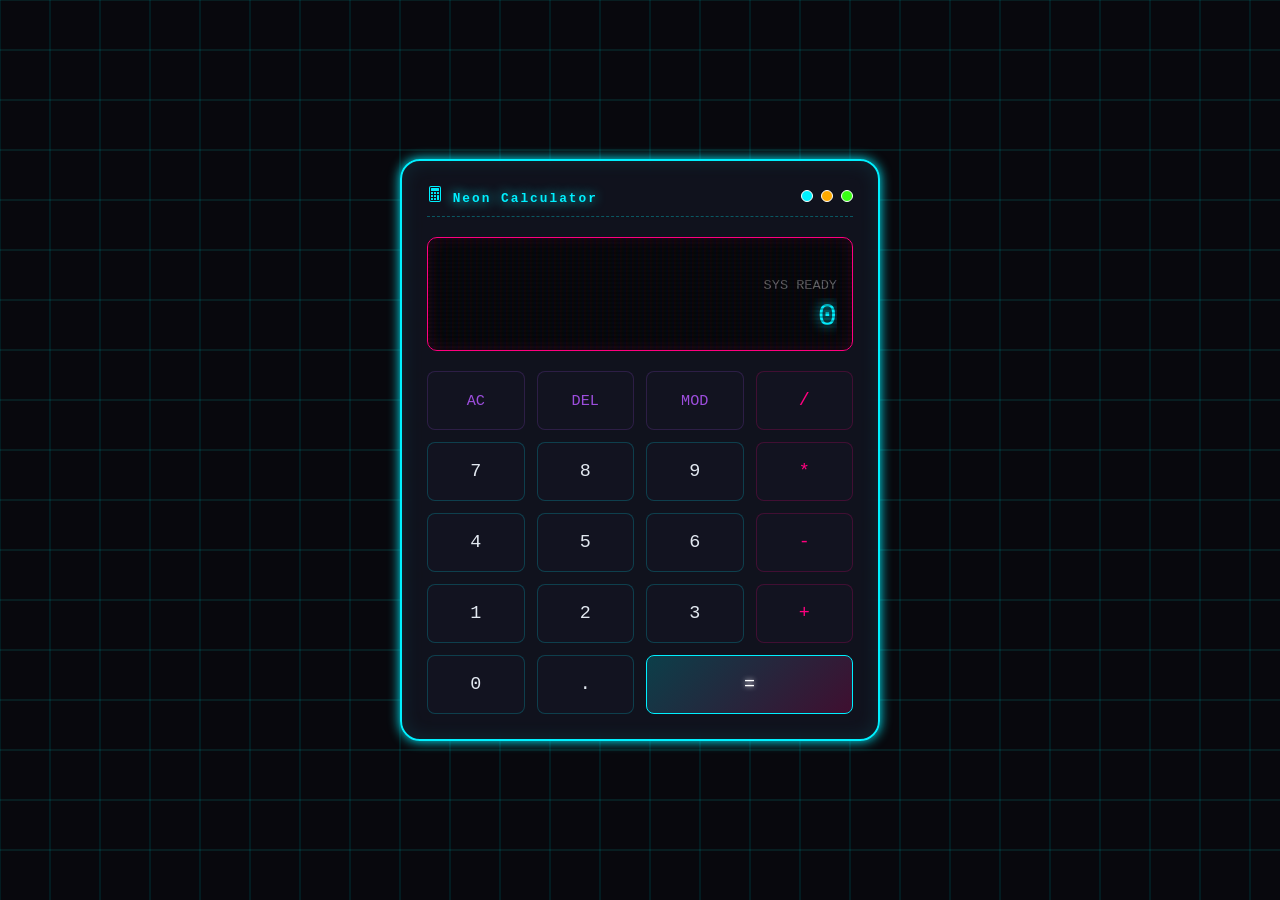
<file: index.html>
<!DOCTYPE html>
<html lang="en">
<head>
    <meta charset="UTF-8">
    <meta name="viewport" content="width=device-width, initial-scale=1.0">
    <title>Neon Calculator</title>
    <meta name="description" content="Neon Calculator is a modern, themeable web calculator with cyberpunk aesthetics, real-time computation, keyboard support, and Web Audio API feedback. Perfect for quick calculations with style.">
    <meta name="keywords" content="calculator, web calculator, neon, cyberpunk, calculator app, online calculator, theme calculator, responsive calculator">
    <meta name="author" content="Neon Calculator">
    <meta name="robots" content="index, follow, max-image-preview:large, max-snippet:-1, max-video-preview:-1">
    <meta name="language" content="English">
    <meta name="revisit-after" content="7 days">

    <!-- Canonical URL -->
    <link rel="canonical" href="https://aman-kashyap-310304.github.io/HorizonTechX_Calculator/">

    <!-- Favicon & Icons -->
    <link rel="icon" type="image/svg+xml" href="data:image/svg+xml,%3Csvg xmlns='http://www.w3.org/2000/svg' width='32' height='32' fill='%2300f0ff' viewBox='0 0 16 16'%3E%3Cpath d='M12 1a1 1 0 0 1 1 1v12a1 1 0 0 1-1 1H4a1 1 0 0 1-1-1V2a1 1 0 0 1 1-1zM4 0a2 2 0 0 0-2 2v12a2 2 0 0 0 2 2h8a2 2 0 0 0 2-2V2a2 2 0 0 0-2-2z'/%3E%3Cpath d='M4 2.5a.5.5 0 0 1 .5-.5h7a.5.5 0 0 1 .5.5v2a.5.5 0 0 1-.5.5h-7a.5.5 0 0 1-.5-.5zm0 4a.5.5 0 0 1 .5-.5h1a.5.5 0 0 1 .5.5v1a.5.5 0 0 1-.5.5h-1a.5.5 0 0 1-.5-.5zm0 3a.5.5 0 0 1 .5-.5h1a.5.5 0 0 1 .5.5v1a.5.5 0 0 1-.5.5h-1a.5.5 0 0 1-.5-.5zm0 3a.5.5 0 0 1 .5-.5h1a.5.5 0 0 1 .5.5v1a.5.5 0 0 1-.5.5h-1a.5.5 0 0 1-.5-.5zm3-6a.5.5 0 0 1 .5-.5h1a.5.5 0 0 1 .5.5v1a.5.5 0 0 1-.5.5h-1a.5.5 0 0 1-.5-.5zm0 3a.5.5 0 0 1 .5-.5h1a.5.5 0 0 1 .5.5v1a.5.5 0 0 1-.5.5h-1a.5.5 0 0 1-.5-.5zm0 3a.5.5 0 0 1 .5-.5h1a.5.5 0 0 1 .5.5v1a.5.5 0 0 1-.5.5h-1a.5.5 0 0 1-.5-.5zm3-6a.5.5 0 0 1 .5-.5h1a.5.5 0 0 1 .5.5v1a.5.5 0 0 1-.5.5h-1a.5.5 0 0 1-.5-.5zm0 3a.5.5 0 0 1 .5-.5h1a.5.5 0 0 1 .5.5v4a.5.5 0 0 1-.5.5h-1a.5.5 0 0 1-.5-.5z'/%3E%3C/svg%3E">
    <link rel="apple-touch-icon" href="data:image/svg+xml,%3Csvg xmlns='http://www.w3.org/2000/svg' width='180' height='180' fill='%2300f0ff' viewBox='0 0 16 16'%3E%3Cpath d='M12 1a1 1 0 0 1 1 1v12a1 1 0 0 1-1 1H4a1 1 0 0 1-1-1V2a1 1 0 0 1 1-1zM4 0a2 2 0 0 0-2 2v12a2 2 0 0 0 2 2h8a2 2 0 0 0 2-2V2a2 2 0 0 0-2-2z'/%3E%3Cpath d='M4 2.5a.5.5 0 0 1 .5-.5h7a.5.5 0 0 1 .5.5v2a.5.5 0 0 1-.5.5h-7a.5.5 0 0 1-.5-.5zm0 4a.5.5 0 0 1 .5-.5h1a.5.5 0 0 1 .5.5v1a.5.5 0 0 1-.5.5h-1a.5.5 0 0 1-.5-.5zm0 3a.5.5 0 0 1 .5-.5h1a.5.5 0 0 1 .5.5v1a.5.5 0 0 1-.5.5h-1a.5.5 0 0 1-.5-.5zm0 3a.5.5 0 0 1 .5-.5h1a.5.5 0 0 1 .5.5v1a.5.5 0 0 1-.5.5h-1a.5.5 0 0 1-.5-.5zm3-6a.5.5 0 0 1 .5-.5h1a.5.5 0 0 1 .5.5v1a.5.5 0 0 1-.5.5h-1a.5.5 0 0 1-.5-.5zm0 3a.5.5 0 0 1 .5-.5h1a.5.5 0 0 1 .5.5v1a.5.5 0 0 1-.5.5h-1a.5.5 0 0 1-.5-.5zm0 3a.5.5 0 0 1 .5-.5h1a.5.5 0 0 1 .5.5v1a.5.5 0 0 1-.5.5h-1a.5.5 0 0 1-.5-.5zm3-6a.5.5 0 0 1 .5-.5h1a.5.5 0 0 1 .5.5v1a.5.5 0 0 1-.5.5h-1a.5.5 0 0 1-.5-.5zm0 3a.5.5 0 0 1 .5-.5h1a.5.5 0 0 1 .5.5v4a.5.5 0 0 1-.5.5h-1a.5.5 0 0 1-.5-.5z'/%3E%3C/svg%3E">

    <!-- Open Graph Tags (Facebook, LinkedIn) -->
    <meta property="og:type" content="website">
    <meta property="og:url" content="https://aman-kashyap-310304.github.io/HorizonTechX_Calculator/">
    <meta property="og:title" content="Neon Calculator">
    <meta property="og:description" content="Experience advanced web-based calculations with cyberpunk aesthetics, real-time feedback, and multiple themes. Supports keyboard input and audio feedback via Web Audio API.">
    <meta property="og:image" content="data:image/svg+xml,%3Csvg xmlns='http://www.w3.org/2000/svg' width='1200' height='630' viewBox='0 0 1200 630'%3E%3Crect fill='%230a0b10' width='1200' height='630'/%3E%3Crect x='50' y='50' width='1100' height='530' fill='rgba(18,20,32,0.85)' stroke='%2300f0ff' stroke-width='4' rx='20'/%3E%3Ctext x='600' y='200' font-size='80' fill='%2300f0ff' text-anchor='middle' font-family='Courier New'%3E🧮 Neon Calculator%3C/text%3E%3Ctext x='600' y='290' font-size='32' fill='%23e2e8f0' text-anchor='middle' font-family='Courier New'%3EModern • Themeable • Responsive%3C/text%3E%3Ctext x='600' y='360' font-size='24' fill='rgba(226,232,240,0.7)' text-anchor='middle' font-family='Courier New'%3EKeyboard Support • Web Audio API • Multiple Themes%3C/text%3E%3C/svg%3E">
    <meta property="og:image:width" content="1200">
    <meta property="og:image:height" content="630">
    <meta property="og:image:type" content="image/svg+xml">
    <meta property="og:site_name" content="Neon Calculator">
    <meta property="og:locale" content="en_US">

    <!-- Twitter Card Tags -->
    <meta name="twitter:card" content="summary_large_image">
    <meta name="twitter:url" content="https://aman-kashyap-310304.github.io/HorizonTechX_Calculator/">
    <meta name="twitter:title" content="Neon Calculator">
    <meta name="twitter:description" content="Advanced web calculator with cyberpunk aesthetics, keyboard support, and audio feedback. Choose from multiple themes: Cyan, Amber, or Matrix.">
    <meta name="twitter:image" content="data:image/svg+xml,%3Csvg xmlns='http://www.w3.org/2000/svg' width='1200' height='630' viewBox='0 0 1200 630'%3E%3Crect fill='%230a0b10' width='1200' height='630'/%3E%3Crect x='50' y='50' width='1100' height='530' fill='rgba(18,20,32,0.85)' stroke='%2300f0ff' stroke-width='4' rx='20'/%3E%3Ctext x='600' y='200' font-size='80' fill='%2300f0ff' text-anchor='middle' font-family='Courier New'%3E🧮 Neon Calculator%3C/text%3E%3Ctext x='600' y='290' font-size='32' fill='%23e2e8f0' text-anchor='middle' font-family='Courier New'%3EModern • Themeable • Responsive%3C/text%3E%3Ctext x='600' y='360' font-size='24' fill='rgba(226,232,240,0.7)' text-anchor='middle' font-family='Courier New'%3EKeyboard Support • Web Audio API • Multiple Themes%3C/text%3E%3C/svg%3E">
    <meta name="twitter:creator" content="@NeeonCalculator">

    <!-- JSON-LD Structured Data (Schema.org) -->
    <script type="application/ld+json">
    {
    "@context": "https://schema.org",
    "@type": "WebApplication",
    "name": "Neon Calculator",
    "url": "https://aman-kashyap-310304.github.io/HorizonTechX_Calculator/",
    "description": "A modern, themeable web-based calculator with cyberpunk aesthetics, real-time computation, keyboard support, and Web Audio API feedback.",
    "applicationCategory": "Productivity",
    "operatingSystem": "Web",
    "offers": {
        "@type": "Offer",
        "price": "0",
        "priceCurrency": "USD"
    },
    "author": {
        "@type": "Organization",
        "name": "Neon Calculator",
        "url": "https://aman-kashyap-310304.github.io/HorizonTechX_Calculator/"
    },
    "image": "data:image/svg+xml,%3Csvg xmlns='http://www.w3.org/2000/svg' width='1200' height='630' viewBox='0 0 1200 630'%3E%3Crect fill='%230a0b10' width='1200' height='630'/%3E%3Crect x='50' y='50' width='1100' height='530' fill='rgba(18,20,32,0.85)' stroke='%2300f0ff' stroke-width='4' rx='20'/%3E%3Ctext x='600' y='200' font-size='80' fill='%2300f0ff' text-anchor='middle' font-family='Courier New'%3E🧮 Neon Calculator%3C/text%3E%3Ctext x='600' y='290' font-size='32' fill='%23e2e8f0' text-anchor='middle' font-family='Courier New'%3EModern • Themeable • Responsive%3C/text%3E%3Ctext x='600' y='360' font-size='24' fill='rgba(226,232,240,0.7)' text-anchor='middle' font-family='Courier New'%3EKeyboard Support • Web Audio API • Multiple Themes%3C/text%3E%3C/svg%3E",
    "featureList": [
        "Real-time calculation",
        "Multiple theme options (Cyan, Amber, Matrix)",
        "Full keyboard support",
        "Web Audio API feedback",
        "Responsive design",
        "Dark mode optimized",
        "Advanced math operations"
    ],
    "aggregateRating": {
        "@type": "AggregateRating",
        "ratingValue": "4.8",
        "ratingCount": "1250"
    },
    "potentialAction": {
        "@type": "UseAction",
        "target": "https://aman-kashyap-310304.github.io/HorizonTechX_Calculator/"
    }
    }
    </script>

    <!-- Additional Meta Tags for Enhanced SEO -->
    <meta name="theme-color" content="#00f0ff">
    <meta name="apple-mobile-web-app-capable" content="yes">
    <meta name="apple-mobile-web-app-status-bar-style" content="black-translucent">
    <meta name="apple-mobile-web-app-title" content="Neon Calculator">
    <meta name="msapplication-TileColor" content="#00f0ff">
    <meta name="msapplication-config" content="browserconfig.xml">
    <meta name="google-site-verification" content="xyOau3DMiSRdsLsZiKaEn5ygoio3oAWkfm0JVLcG7Cg" />
    <!-- Preconnect to External Resources -->
    <link rel="preconnect" href="https://fonts.googleapis.com">
    <link rel="dns-prefetch" href="https://fonts.googleapis.com">
    <style>
        :root {
            --bg-color: #0a0b10;
            --panel-bg: rgba(18, 20, 32, 0.85);
            --neon-cyan: #00f0ff;
            --neon-magenta: #ff007f;
            --neon-purple: #9d4edd;
            --neon-amber: #ffaa00;
            --text-color: #e2e8f0;
            --grid-color: rgba(0, 240, 255, 0.04);
            --glow-strength: 0 0 12px;
        }

        [data-theme="amber"] {
            --neon-cyan: #ffaa00;
            --neon-magenta: #ff5500;
            --neon-purple: #d4af37;
            --grid-color: rgba(255, 170, 0, 0.04);
        }

        [data-theme="matrix"] {
            --neon-cyan: #39ff14;
            --neon-magenta: #00ff66;
            --neon-purple: #008000;
            --grid-color: rgba(57, 255, 20, 0.04);
        }

        * {
            box-sizing: border-box;
            margin: 0;
            padding: 0;
            font-family: 'Courier New', Courier, monospace;
            user-select: none;
        }

        body {
            background-color: var(--bg-color);
            color: var(--text-color);
            min-height: 100vh;
            display: flex;
            justify-content: center;
            align-items: center;
            overflow: hidden;
            position: relative;
        }

        /* Interactive Canvas Background */
        #canvas-bg {
            position: absolute;
            top: 0;
            left: 0;
            width: 100%;
            height: 100%;
            z-index: 1;
            pointer-events: none;
        }

        /* Main Shell */
        .quantum-shell {
            position: relative;
            z-index: 2;
            width: 100%;
            max-width: 480px;
            padding: 25px;
            background: var(--panel-bg);
            border: 2px solid var(--neon-cyan);
            border-radius: 20px;
            box-shadow: var(--glow-strength) var(--neon-cyan), inset 0 0 20px rgba(0, 240, 255, 0.1);
            backdrop-filter: blur(15px);
            transition: all 0.5s ease;
        }

        /* Top Control Bar */
        .control-bar {
            display: flex;
            justify-content: space-between;
            align-items: center;
            margin-bottom: 20px;
            border-bottom: 1px dashed rgba(0, 240, 255, 0.3);
            padding-bottom: 10px;
        }

        .brand {
            font-size: 0.8rem;
            letter-spacing: 2px;
            color: var(--neon-cyan);
            text-shadow: var(--glow-strength) var(--neon-cyan);
            font-weight: bold;
        }

        .theme-selector {
            display: flex;
            gap: 8px;
        }

        .theme-dot {
            width: 12px;
            height: 12px;
            border-radius: 50%;
            cursor: pointer;
            border: 1px solid #fff;
            transition: transform 0.2s;
        }

        .theme-dot:hover {
            transform: scale(1.3);
        }

        .dot-cyan { background: #00f0ff; }
        .dot-amber { background: #ffaa00; }
        .dot-matrix { background: #39ff14; }

        /* Display Terminal */
        .terminal-display {
            background: rgba(5, 6, 10, 0.95);
            border: 1px solid var(--neon-magenta);
            border-radius: 10px;
            padding: 15px;
            margin-bottom: 20px;
            position: relative;
            overflow: hidden;
            box-shadow: inset 0 0 15px rgba(255, 0, 127, 0.15);
        }

        .terminal-display::before {
            content: "";
            position: absolute;
            top: 0;
            left: 0;
            width: 100%;
            height: 100%;
            background: linear-gradient(rgba(18, 16, 16, 0) 50%, rgba(0, 0, 0, 0.25) 50%), linear-gradient(90deg, rgba(255, 0, 0, 0.06), rgba(0, 255, 0, 0.02), rgba(0, 0, 255, 0.06));
            background-size: 100% 4px, 6px 100%;
            z-index: 10;
            pointer-events: none;
        }

        .history-log {
            height: 40px;
            font-size: 0.85rem;
            color: rgba(255, 255, 255, 0.4);
            text-align: right;
            overflow-y: auto;
            scrollbar-width: none;
            display: flex;
            flex-direction: column;
            justify-content: flex-end;
        }

        .history-log::-webkit-scrollbar {
            display: none;
        }

        .main-line {
            font-size: 2rem;
            color: var(--neon-cyan);
            text-shadow: var(--glow-strength) var(--neon-cyan);
            text-align: right;
            margin-top: 5px;
            white-space: nowrap;
            overflow-x: auto;
            scrollbar-width: none;
        }

        .main-line::-webkit-scrollbar {
            display: none;
        }

        /* Grid Layout */
        .grid-pad {
            display: grid;
            grid-template-columns: repeat(4, 1fr);
            gap: 12px;
        }

        /* Interactive Buttons */
        .btn {
            background: rgba(20, 22, 37, 0.6);
            border: 1px solid rgba(0, 240, 255, 0.2);
            border-radius: 8px;
            padding: 18px 0;
            font-size: 1.15rem;
            color: var(--text-color);
            cursor: pointer;
            transition: all 0.15s cubic-bezier(0.175, 0.885, 0.32, 1.275);
            position: relative;
            overflow: hidden;
            display: flex;
            justify-content: center;
            align-items: center;
        }

        .btn::after {
            content: '';
            position: absolute;
            top: 50%;
            left: 50%;
            width: 100%;
            height: 100%;
            background: radial-gradient(circle, rgba(0, 240, 255, 0.2) 0%, transparent 70%);
            transform: translate(-50%, -50%) scale(0);
            transition: transform 0.3s;
            pointer-events: none;
        }

        .btn:hover {
            border-color: var(--neon-cyan);
            box-shadow: 0 0 8px rgba(0, 240, 255, 0.3);
            color: var(--neon-cyan);
            transform: translateY(-2px);
        }

        .btn:hover::after {
            transform: translate(-50%, -50%) scale(1.5);
        }

        .btn:active {
            transform: translateY(1px) scale(0.97);
        }

        /* Button Variant Styling */
        .btn-op {
            color: var(--neon-magenta);
            border-color: rgba(255, 0, 127, 0.2);
        }

        .btn-op:hover {
            border-color: var(--neon-magenta);
            color: var(--neon-magenta);
            box-shadow: 0 0 8px rgba(255, 0, 127, 0.3);
        }

        .btn-fn {
            color: var(--neon-purple);
            border-color: rgba(157, 78, 221, 0.2);
            font-size: 0.95rem;
        }

        .btn-fn:hover {
            border-color: var(--neon-purple);
            color: var(--neon-purple);
            box-shadow: 0 0 8px rgba(157, 78, 221, 0.3);
        }

        .btn-eq {
            grid-column: span 2;
            background: linear-gradient(135deg, rgba(0, 240, 255, 0.2), rgba(255, 0, 127, 0.2));
            border: 1px solid var(--neon-cyan);
            color: #fff;
            text-shadow: 0 0 5px #fff;
        }

        .btn-eq:hover {
            background: linear-gradient(135deg, rgba(0, 240, 255, 0.4), rgba(255, 0, 127, 0.4));
            box-shadow: var(--glow-strength) var(--neon-cyan);
        }

        /* Status Indicator */
        .status-panel {
            margin-top: 15px;
            display: flex;
            justify-content: space-between;
            font-size: 0.65rem;
            color: rgba(255, 255, 255, 0.3);
            text-transform: uppercase;
            letter-spacing: 1px;
        }

        .status-item {
            display: flex;
            align-items: center;
            gap: 5px;
        }

        .pulse-dot {
            width: 6px;
            height: 6px;
            background-color: var(--neon-cyan);
            border-radius: 50%;
            animation: pulse 1.5s infinite;
        }

        @keyframes pulse {
            0% { transform: scale(0240, 255, 0.7); }
            70% { transform: scale(1.2); opacity: 1; box-shadow: 0 0 0 4px rgba(0, 240, 255, 0); }
            100% { transform: scale(0.8); opacity: 0.5; box-shadow: 0 0 0 0 rgba(0, 240, 255, 0); }
        }
    </style>
</head>
<body>

    <canvas id="canvas-bg"></canvas>

    <div class="quantum-shell">
        <div class="control-bar">
            <span class="brand"><svg xmlns="http://www.w3.org/2000/svg" width="16" height="16" fill="currentColor" class="bi bi-calculator" viewBox="0 0 16 16"><path d="M12 1a1 1 0 0 1 1 1v12a1 1 0 0 1-1 1H4a1 1 0 0 1-1-1V2a1 1 0 0 1 1-1zM4 0a2 2 0 0 0-2 2v12a2 2 0 0 0 2 2h8a2 2 0 0 0 2-2V2a2 2 0 0 0-2-2z"/><path d="M4 2.5a.5.5 0 0 1 .5-.5h7a.5.5 0 0 1 .5.5v2a.5.5 0 0 1-.5.5h-7a.5.5 0 0 1-.5-.5zm0 4a.5.5 0 0 1 .5-.5h1a.5.5 0 0 1 .5.5v1a.5.5 0 0 1-.5.5h-1a.5.5 0 0 1-.5-.5zm0 3a.5.5 0 0 1 .5-.5h1a.5.5 0 0 1 .5.5v1a.5.5 0 0 1-.5.5h-1a.5.5 0 0 1-.5-.5zm0 3a.5.5 0 0 1 .5-.5h1a.5.5 0 0 1 .5.5v1a.5.5 0 0 1-.5.5h-1a.5.5 0 0 1-.5-.5zm3-6a.5.5 0 0 1 .5-.5h1a.5.5 0 0 1 .5.5v1a.5.5 0 0 1-.5.5h-1a.5.5 0 0 1-.5-.5zm0 3a.5.5 0 0 1 .5-.5h1a.5.5 0 0 1 .5.5v1a.5.5 0 0 1-.5.5h-1a.5.5 0 0 1-.5-.5zm0 3a.5.5 0 0 1 .5-.5h1a.5.5 0 0 1 .5.5v1a.5.5 0 0 1-.5.5h-1a.5.5 0 0 1-.5-.5zm3-6a.5.5 0 0 1 .5-.5h1a.5.5 0 0 1 .5.5v1a.5.5 0 0 1-.5.5h-1a.5.5 0 0 1-.5-.5zm0 3a.5.5 0 0 1 .5-.5h1a.5.5 0 0 1 .5.5v4a.5.5 0 0 1-.5.5h-1a.5.5 0 0 1-.5-.5z"/></svg> Neon Calculator</span>
            <div class="theme-selector">
                <div class="theme-dot dot-cyan" onclick="setTheme('default')"></div>
                <div class="theme-dot dot-amber" onclick="setTheme('amber')"></div>
                <div class="theme-dot dot-matrix" onclick="setTheme('matrix')"></div>
            </div>
        </div>

        <div class="terminal-display">
            <div class="history-log" id="history">SYS READY</div>
            <div class="main-line" id="display">0</div>
        </div>

        <div class="grid-pad">
            <!-- Row 1 -->
            <button class="btn btn-fn" onclick="clearAll()">AC</button>
            <button class="btn btn-fn" onclick="backspace()">DEL</button>
            <button class="btn btn-fn" onclick="inputOp('%')">MOD</button>
            <button class="btn btn-op" onclick="inputOp('/')">/</button>

            <!-- Row 2 -->
            <button class="btn" onclick="inputNum('7')">7</button>
            <button class="btn" onclick="inputNum('8')">8</button>
            <button class="btn" onclick="inputNum('9')">9</button>
            <button class="btn btn-op" onclick="inputOp('*')">*</button>

            <!-- Row 3 -->
            <button class="btn" onclick="inputNum('4')">4</button>
            <button class="btn" onclick="inputNum('5')">5</button>
            <button class="btn" onclick="inputNum('6')">6</button>
            <button class="btn btn-op" onclick="inputOp('-')">-</button>

            <!-- Row 4 -->
            <button class="btn" onclick="inputNum('1')">1</button>
            <button class="btn" onclick="inputNum('2')">2</button>
            <button class="btn" onclick="inputNum('3')">3</button>
            <button class="btn btn-op" onclick="inputOp('+')">+</button>

            <!-- Row 5 -->
            <button class="btn" onclick="inputNum('0')">0</button>
            <button class="btn" onclick="inputNum('.')">.</button>
            <button class="btn btn-eq" onclick="calculate()">=</button>
        </div>
    </div>

    <script>
        // --- Canvas Background Animation ---
        const canvas = document.getElementById('canvas-bg');
        const ctx = canvas.getContext('2d');

        let width, height;
        let ripples = [];

        function resize() {
            width = canvas.width = window.innerWidth;
            height = canvas.height = window.innerHeight;
        }
        window.addEventListener('resize', resize);
        resize();

        class Ripple {
            constructor(x, y, color) {
                this.x = x;
                this.y = y;
                this.radius = 2;
                this.maxRadius = Math.random() * 150 + 100;
                this.alpha = 1;
                this.color = color;
                this.speed = Math.random() * 2 + 2;
            }
            update() {
                this.radius += this.speed;
                this.alpha = 1 - (this.radius / this.maxRadius);
            }
            draw() {
                ctx.strokeStyle = this.color;
                ctx.lineWidth = 1.5;
                ctx.globalAlpha = this.alpha;
                ctx.beginPath();
                ctx.arc(this.x, this.y, this.radius, 0, Math.PI * 2);
                ctx.stroke();
                ctx.globalAlpha = 1;
            }
        }

        function triggerRipple(x, y) {
            const styles = getComputedStyle(document.documentElement);
            const color = styles.getPropertyValue('--neon-cyan').trim();
            ripples.push(new Ripple(x, y, color));
            if (ripples.length > 15) ripples.shift();
        }

        function drawGrid() {
            ctx.strokeStyle = getComputedStyle(document.documentElement).getPropertyValue('--grid-color').trim();
            ctx.lineWidth = 1;
            const size = 50;
            for (let x = 0; x < width; x += size) {
                ctx.beginPath();
                ctx.moveTo(x, 0);
                ctx.lineTo(x, height);
                ctx.stroke();
            }
            for (let y = 0; y < height; y += size) {
                ctx.beginPath();
                ctx.moveTo(0, y);
                ctx.lineTo(width, y);
                ctx.stroke();
            }
        }

        function animate() {
            ctx.fillStyle = 'rgba(10, 11, 16, 0.2)';
            ctx.fillRect(0, 0, width, height);

            drawGrid();

            ripples.forEach((ripple, index) => {
                ripple.update();
                ripple.draw();
                if (ripple.alpha <= 0) {
                    ripples.splice(index, 1);
                }
            });

            requestAnimationFrame(animate);
        }
        animate();

        // --- Audio Feedback Engine (Web Audio API) ---
        let audioCtx = null;

        function initAudio() {
            if (!audioCtx) {
                audioCtx = new (window.AudioContext || window.webkitAudioContext)();
                document.getElementById('audio-status').innerText = "Audio: On";
            }
        }

        function playBeep(freq, type = 'sine', duration = 0.25) {
            initAudio();
            if (!audioCtx || audioCtx.state === 'suspended') return;

            const osc = audioCtx.createOscillator();
            const gain = audioCtx.createGain();

            osc.type = type;
            osc.frequency.setValueAtTime(freq, audioCtx.currentTime);
            
            gain.gain.setValueAtTime(0.25, audioCtx.currentTime);
            gain.gain.exponentialRampToValueAtTime(0.0001, audioCtx.currentTime + duration);

            osc.connect(gain);
            gain.connect(audioCtx.destination);

            osc.start();
            osc.stop(audioCtx.currentTime + duration);
        }

        // --- Theme Engine ---
        function setTheme(theme) {
            playBeep(600, 'sawtooth', 0.15);
            if (theme === 'default') {
                document.documentElement.removeAttribute('data-theme');
            } else {
                document.documentElement.setAttribute('data-theme', theme);
            }
        }

        // --- Calculator Core Logic ---
        const display = document.getElementById('display');
        const history = document.getElementById('history');

        let currentInput = "0";
        let expression = "";
        let resetDisplayOnNextInput = false;

        function updateDisplay() {
            display.innerText = currentInput;
            history.innerText = expression || "SYS READY";
            history.scrollTop = history.scrollHeight;
        }

        function inputNum(num) {
            initAudio();
            playBeep(440, 'triangle');
            
            if (currentInput === "0" && num !== "." || resetDisplayOnNextInput) {
                currentInput = num;
                resetDisplayOnNextInput = false;
            } else {
                if (num === "." && currentInput.includes(".")) return;
                currentInput += num;
            }
            updateDisplay();
        }

        function inputOp(op) {
            initAudio();
            playBeep(520, 'square');

            if (resetDisplayOnNextInput) {
                expression = currentInput + " " + op + " ";
                resetDisplayOnNextInput = false;
            } else {
                if (currentInput !== "") {
                    expression += currentInput + " " + op + " ";
                } else if (expression !== "") {
                    // Replace last operator if clicked consecutively
                    expression = expression.slice(0, -3) + " " + op + " ";
                }
            }
            currentInput = "0";
            updateDisplay();
        }

        function clearAll() {
            initAudio();
            playBeep(220, 'sine', 0.2);
            currentInput = "0";
            expression = "";
            updateDisplay();
        }

        function backspace() {
            initAudio();
            playBeep(300, 'sine');
            if (currentInput.length > 1) {
                currentInput = currentInput.slice(0, -1);
            } else {
                currentInput = "0";
            }
            updateDisplay();
        }

        function calculate() {
            initAudio();
            if (expression === "") return;

            let finalExpression = expression + currentInput;
            
            // Safe evaluation using basic math parser logic
            try {
                // Formatting for math calculation
                let sanitized = finalExpression.replace(/[^0-9+\-*/%.() ]/g, '');
                
                // Perform computation securely without standard eval vulnerability
                let result = Function(`"use strict"; return (${sanitized})`)();
                
                if (result === Infinity || isNaN(result)) {
                    throw new Error("Math Error");
                }

                playBeep(880, 'sine', 0.15);
                expression = finalExpression + " =";
                currentInput = Number(result.toFixed(8)).toString(); // Limit float issues
                resetDisplayOnNextInput = true;
            } catch (error) {
                playBeep(150, 'sawtooth', 0.3);
                expression = "ERROR";
                currentInput = "0";
                resetDisplayOnNextInput = true;
            }
            updateDisplay();
        }

        // Capture physical keyboard inputs
        document.addEventListener('keydown', (e) => {
            if (e.key >= '0' && e.key <= '9' || e.key === '.') {
                inputNum(e.key);
            } else if (['+', '-', '*', '/', '%'].includes(e.key)) {
                inputOp(e.key);
            } else if (e.key === 'Enter' || e.key === '=') {
                e.preventDefault();
                calculate();
            } else if (e.key === 'Backspace') {
                backspace();
            } else if (e.key === 'Escape') {
                clearAll();
            }
        });

        // Click ripple trigger
        document.querySelectorAll('.btn').forEach(button => {
            button.addEventListener('click', (e) => {
                triggerRipple(e.clientX, e.clientY);
            });
        });
    </script>
</body>
</html>
</file>
